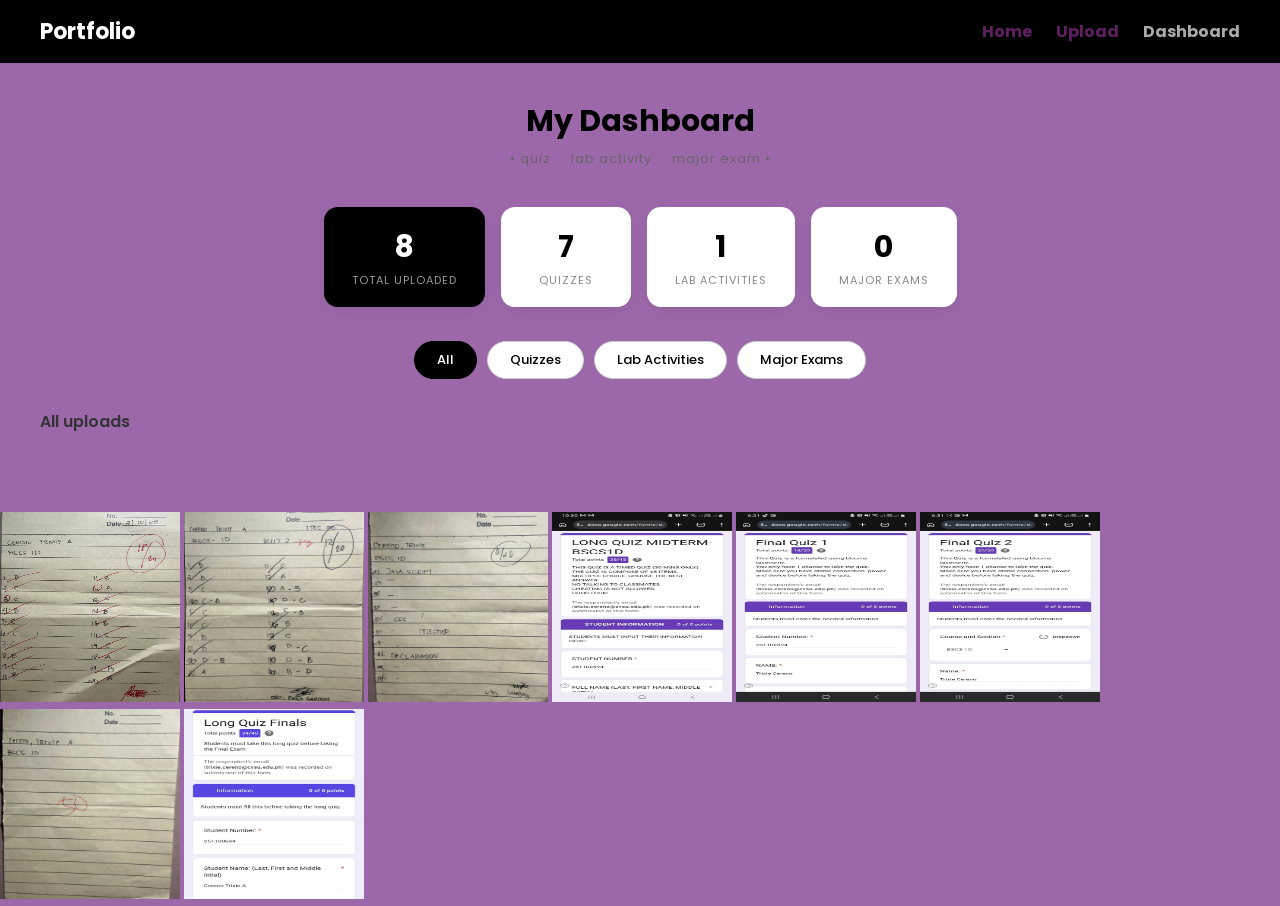
<file: dashboard.html>
<!DOCTYPE html>
<html lang="en">
<head>
  <meta charset="UTF-8">
  <title>Dashboard – Portfolio</title>
  <link href="https://fonts.googleapis.com/css2?family=Poppins:wght@300;500;700&display=swap" rel="stylesheet">
  <style>
    * { margin: 0; padding: 0; box-sizing: border-box; font-family: 'Poppins', sans-serif; }
    body { background: #9D68AA; min-height: 100vh; }

    .navbar { display: flex; justify-content: space-between; align-items: center; padding: 15px 40px; background: black; color: white; }
    .logo { font-size: 22px; font-weight: bold; }
    .nav-links a { color: #5E2060; text-decoration: none; margin-left: 20px; font-weight: bold; }
    .nav-links a:hover, .nav-links a.active { color: #aaa; }

    .hero { text-align: center; padding: 36px 20px 10px; }
    .hero h1 { font-size: 30px; font-weight: 700; }
    .hero p { color: #666; margin-top: 5px; font-size: 13px; letter-spacing: 1px; }

    .summary-strip { display: flex; justify-content: center; gap: 16px; padding: 28px 30px 10px; flex-wrap: wrap; }
    .summary-card { background: white; border-radius: 14px; padding: 18px 28px; min-width: 130px; text-align: center; box-shadow: 0 4px 14px rgba(0,0,0,.07); }
    .summary-card .num { font-size: 30px; font-weight: 700; }
    .summary-card .lbl { font-size: 11px; color: #888; margin-top: 2px; text-transform: uppercase; letter-spacing: 1px; }
    .summary-card.black-card { background: black; color: white; }
    .summary-card.black-card .lbl { color: #999; }

    .tabs { display: flex; justify-content: center; gap: 10px; padding: 24px 20px 0; flex-wrap: wrap; }
    .tab-btn { padding: 8px 22px; border-radius: 30px; border: 1.5px solid #ccc; background: white; font-family: 'Poppins', sans-serif; font-size: 13px; font-weight: 500; cursor: pointer; }
    .tab-btn:hover { border-color: black; }
    .tab-btn.active { background: black; color: white; border-color: black; }

    .grid-section { padding: 30px 40px 60px; }
    .grid-section h2 { font-size: 16px; font-weight: 600; color: #333; margin-bottom: 18px; }
    .items-grid { display: grid; grid-template-columns: repeat(auto-fill, minmax(260px, 1fr)); gap: 20px; }

    /* Card */
    .item-card { background: white; border-radius: 16px; box-shadow: 0 6px 20px rgba(0,0,0,.08); overflow: hidden; position: relative; }
    .item-card:hover { box-shadow: 0 6px 20px rgba(0,0,0,.08); }

    /* ✕ delete on hover */
    .card-del {
      position: absolute; top: 9px; left: 9px; z-index: 5;
      width: 28px; height: 28px; border-radius: 50%;
      background: rgba(0,0,0,.72); color: white; border: none;
      font-size: 12px; cursor: pointer; font-weight: 700;
      display: flex; align-items: center; justify-content: center;
      opacity: 0;
    }
    .item-card:hover .card-del { opacity: 1; }
    .card-del:hover { background: #c62828; }

    .card-thumb { width: 100%; height: 140px; background: #f5f5f5; display: flex; align-items: center; justify-content: center; overflow: hidden; position: relative; cursor: pointer; }
    .card-thumb img { width: 100%; height: 100%; object-fit: cover; display: none; }
    .card-thumb .thumb-icon { font-size: 42px; }
    .card-thumb .type-badge { position: absolute; top: 10px; right: 10px; background: black; color: white; font-size: 10px; font-weight: 600; padding: 4px 10px; border-radius: 20px; text-transform: uppercase; letter-spacing: .5px; }

    .card-body { padding: 16px 18px; cursor: pointer; }
    .card-title { font-size: 14px; font-weight: 700; color: #111; margin-bottom: 4px; }
    .card-meta  { font-size: 11px; color: #999; }
    .card-foot  { display: flex; align-items: center; justify-content: space-between; margin-top: 12px; padding-top: 12px; border-top: 1px solid #f0f0f0; }
    .status-pill { font-size: 10px; font-weight: 600; padding: 4px 10px; border-radius: 20px; text-transform: uppercase; letter-spacing: .4px; }
    .status-pill.submitted { background: #e8f5e9; color: #2e7d32; }
    .status-pill.pending   { background: #fff8e1; color: #f57f17; }

    .empty-state { text-align: center; padding: 60px 20px; color: #999; grid-column: 1/-1; }
    .empty-state .big { font-size: 48px; margin-bottom: 12px; }

    .add-card { background: white; border-radius: 16px; border: 2px dashed #d0d0d0; display: flex; flex-direction: column; align-items: center; justify-content: center; min-height: 250px; cursor: pointer; text-decoration: none; color: #999; }
    .add-card:hover { border-color: black; color: #333; }
    .add-card .plus { font-size: 36px; margin-bottom: 8px; }
    .add-card p { font-size: 13px; font-weight: 500; }

    /* ── MODAL ── */
    .modal-backdrop { display: none; position: fixed; inset: 0; background: rgba(0,0,0,.6); z-index: 100; align-items: center; justify-content: center; padding: 16px; }
    .modal-backdrop.open { display: flex; }
    .modal { background: white; border-radius: 20px; padding: 28px 28px 24px; width: 500px; max-width: 100%; max-height: 92vh; overflow-y: auto; position: relative; }
    
    .modal-close { position: absolute; top: 16px; right: 18px; background: none; border: none; font-size: 22px; cursor: pointer; color: #666; }
    .modal h3 { font-size: 17px; font-weight: 700; padding-right: 30px; margin-bottom: 3px; }
    .m-meta { font-size: 12px; color: #999; margin-bottom: 16px; }

    /* Canvas editor */
    .editor-box {
      width: 100%; height: 200px; background: #eee; border-radius: 12px;
      overflow: hidden; position: relative; cursor: grab; user-select: none;
    }
    .editor-box.grabbing { cursor: grabbing; }
    .editor-box canvas { width: 100%; height: 100%; display: block; }

    .no-proof { text-align: center; padding: 36px 20px; color: #bbb; font-size: 13px; background: #fafafa; border-radius: 12px; }

    /* Position controls */
    .pos-controls { margin-top: 8px; display: flex; align-items: center; justify-content: space-between; }
    .pos-hint { font-size: 11px; color: #999; }
    .reset-pos-btn { font-size: 11px; color: #aaa; background: none; border: none; cursor: pointer; text-decoration: underline; font-family: 'Poppins', sans-serif; }
    .reset-pos-btn:hover { color: #333; }

    .m-file { margin-top: 14px; background: #f5f5f5; border-radius: 10px; padding: 11px 14px; font-size: 12px; color: #444; display: flex; align-items: center; gap: 10px; }
    .m-file .fi { font-size: 18px; }

    .modal-actions { display: flex; gap: 8px; margin-top: 14px; }
    .modal-actions > * { flex: 1; padding: 10px; border-radius: 10px; font-family: 'Poppins', sans-serif; font-size: 12px; font-weight: 600; cursor: pointer; text-align: center; border: none; display: block; }
    .btn-change { background: #f0f0f0; color: #333; }
    .btn-change:hover { background: #e0e0e0; }
    .btn-save { background: black; color: white; }
    .btn-save:hover { background: #333; }
    .btn-del { background: #fff0f0; color: #c62828; border: 1.5px solid #fbb !important; }
    .btn-del:hover { background: #fdd; }

    .confirm-box { display: none; margin-top: 12px; background: #fff5f5; border: 1.5px solid #fcc; border-radius: 10px; padding: 14px 16px; text-align: center; }
    .confirm-box.show { display: block; }
    .confirm-box p { font-size: 13px; color: #c62828; font-weight: 500; margin-bottom: 10px; }
    .confirm-box .cbtn { display: inline-block; padding: 7px 18px; border-radius: 8px; font-size: 12px; font-weight: 600; cursor: pointer; font-family: 'Poppins', sans-serif; border: none; margin: 0 4px; }
    .cbtn.yes { background: #c62828; color: white; }
    .cbtn.no  { background: #eee; color: #333; }

    .toast { position: fixed; bottom: 28px; left: 50%; transform: translateX(-50%); background: black; color: white; padding: 11px 24px; border-radius: 30px; font-size: 13px; font-weight: 500; box-shadow: 0 6px 20px rgba(0,0,0,.2); z-index: 999; }
    .toast.show { }

    #m-img-input { display: none; }
.gallery img{
  image-orientation: inherit; image-resolution: inherit; image-rendering: inherit; shape-image-threshold: inherit; padding: 50px; background-image: 50px; width: auto; height: auto;
}
    
  </style>
</head>
<body>

<nav class="navbar">
  <div class="logo">Portfolio</div>
  <div class="nav-links">
    <a href="index.html">Home</a>
    <a href="upload.html">Upload</a>
    <a href="dashboard.html" class="active">Dashboard</a>
  </div>
</nav>

<div class="hero">
  <h1>My Dashboard</h1>
  <p>• quiz &nbsp;·&nbsp; lab activity &nbsp;·&nbsp; major exam •</p>
</div>

<div class="summary-strip">
  <div class="summary-card black-card"><div class="num" id="total-count">8</div><div class="lbl">Total Uploaded</div></div>
  <div class="summary-card"><div class="num" id="quiz-count">7</div><div class="lbl">Quizzes</div></div>
  <div class="summary-card"><div class="num" id="lab-count">1</div><div class="lbl">Lab Activities</div></div>
  <div class="summary-card"><div class="num" id="exam-count">0</div><div class="lbl">Major Exams</div></div>
</div>

<div class="tabs">
  <button class="tab-btn active" onclick="filterTab('all',this)">All</button>
  <button class="tab-btn" onclick="filterTab('quiz',this)">Quizzes</button>
  <button class="tab-btn" onclick="filterTab('lab',this)">Lab Activities</button>
  <button class="tab-btn" onclick="filterTab('exam',this)">Major Exams</button>
</div>

<div class="grid-section">
  <h2 id="section-label">All uploads</h2>
  <div class="items-grid" id="items-grid"></div>
</div>

<!-- Modal -->
<div class="modal-backdrop" id="modal" onclick="backdropClick(event)">
  <div class="modal">
    <button class="modal-close" onclick="closeModal()">✕</button>
    <h3 id="m-title"></h3>
    <div class="m-meta" id="m-meta"></div>

    <!-- Image editor -->
    <div id="editor-section">
      <div class="editor-box" id="editor-box">
        <canvas id="ed-canvas"></canvas>
      </div>
      <div class="pos-controls">
        <div class="pos-hint">Drag the image to reposition it.</div>
        <button class="reset-pos-btn" onclick="resetPos()">↺ Reset</button>
      </div>
    </div>
    <div class="no-proof" id="no-proof-msg">No proof image yet — upload one below.</div>

    <div class="m-file"><span class="fi">📄</span><span id="m-file-name"></span></div>

    <div class="modal-actions">
      <label class="btn-change" for="m-img-input">📷 Change Image</label>
      <button class="btn-save" onclick="saveEntry()">💾 Save</button>
      <button class="btn-del" onclick="showConfirm()">🗑 Delete</button>
    </div>
    <input type="file" id="m-img-input" accept="image/*" onchange="loadNewProof(this)">

    <div class="confirm-box" id="confirm-box">
      <p>Delete this entry? This cannot be undone.</p>
      <button class="cbtn yes" onclick="doDelete()">Yes, delete</button>
      <button class="cbtn no"  onclick="hideConfirm()">Cancel</button>
    </div>
  </div>
</div>

<h9> 

  <img src="Quiz 1.jpg" alt="Quiz 1" width="180px" height="190px" padding="30px">
  <img src="Quiz 2.jpg" alt="Quiz 2" width="180px" height="190px" padding="30px">
  <img src="Quiz 3.jpg" alt="Quiz 3" width="180px" height="190px" padding="30px">
  <img src="Long quiz midterm.jpg" alt="Midterm Long Quiz" width="180px" height="190px" padding="30px">
  <img src="FinalQuiz 1.jpg" alt="Finals Quiz 1" width="180px" height="190px" padding="30px">
  <img src="FinalQuiz 2.jpg" alt="Finals Quiz 1" width="180px" height="190px" padding="30px">
  <img src="lab.jpg" alt="Lab" width="180px" height="190px" padding="30px">
  <img src="Finals LongQuiz.jpg" ALT="Finals Long quiz" width="180px" height="190px" padding="30px">
</h9>



<div class="click-link">
  <a href="https://github.com/trixiecereno-afk/PortfolioItec-"></a>
</div>
  




<script>

  const saved = JSON.parse(localStorage.getItem('dash_entries') || '[]');
  const savedIds = saved.map(e => e.id);
  const defaults = defaultEntries.filter(e => !savedIds.includes(e.id));
  let entries = [...defaults, ...saved];
  let currentFilter = 'all';
  let activeEntry = null;

  // editor vars
  let edImg = null, eX = 0, eY = 0;
  let dragging = false, dsx = 0, dsy = 0, dex = 0, dey = 0;

  const canvas = document.getElementById('ed-canvas');
  const ctx    = canvas.getContext('2d');
  const eBox   = document.getElementById('editor-box');

  function saveLS() {
    const toSave = entries.filter(e => !defaultEntries.find(d => d.id === e.id) || e.proof || e.edState);
    localStorage.setItem('dash_entries', JSON.stringify(toSave));
  }

  const typeIcon  = { quiz:'📝', lab:'🔬', exam:'📋' };
  const typeLabel = { quiz:'Quiz', lab:'Lab Activity', exam:'Major Exam' };
  const statusLabel = { submitted:'Submitted', pending:'Pending' };

  // ── RENDER ──
  function renderGrid() {
    document.getElementById('total-count').textContent = entries.length;
    document.getElementById('quiz-count').textContent  = entries.filter(e=>e.type==='quiz').length;
    document.getElementById('lab-count').textContent   = entries.filter(e=>e.type==='lab').length;
    document.getElementById('exam-count').textContent  = entries.filter(e=>e.type==='exam').length;

    const labels = { all:'All uploads', quiz:'Quizzes', lab:'Lab Activities', exam:'Major Exams' };
    document.getElementById('section-label').textContent = labels[currentFilter];

    const list = currentFilter === 'all' ? entries : entries.filter(e=>e.type===currentFilter);
    const grid = document.getElementById('items-grid');

    if (!list.length) {
      grid.innerHTML = `<div class="empty-state"><div class="big">📂</div><p>No uploads here yet.</p></div>`;
      return;
    }

    const bg = { quiz:'#f0f0f0', lab:'#e8f5e9', exam:'#e3f2fd' };
    grid.innerHTML = list.map(e => {
      const imgSrc = e.originalProof || e.proof;
      const pos = e.edState ? `object-position: calc(50% + ${e.edState.x}px) calc(50% + ${e.edState.y}px)` : '';
      return `
      <div class="item-card">
        <button class="card-del" onclick="quickDel(event,${e.id})">✕</button>
        <div class="card-thumb" style="background:${bg[e.type]}" onclick="openModal(${e.id})">
          ${imgSrc ? `<img src="${imgSrc}" style="display:block;${pos}">` : `<div class="thumb-icon">${typeIcon[e.type]}</div>`}
          <div class="type-badge">${typeLabel[e.type]}</div>
        </div>
        <div class="card-body" onclick="openModal(${e.id})">
          <div class="card-title">${e.title}</div>
          <div class="card-meta">${e.date} &nbsp;·&nbsp; ${e.file}</div>
          <div class="card-foot">
            <span class="status-pill ${e.status}">${statusLabel[e.status]||e.status}</span>
            <span>${imgSrc?'🖼️':'📄'}</span>
          </div>
        </div>
      </div>`;
    }).join('') + `<a class="add-card" href="upload.html"><div class="plus">+</div><p>Add new upload</p></a>`;
  }

  function filterTab(type, btn) {
    currentFilter = type;
    document.querySelectorAll('.tab-btn').forEach(b=>b.classList.remove('active'));
    btn.classList.add('active');
    renderGrid();
  }

  // ── QUICK DELETE (card X button) ──
  function quickDel(e, id) {
    e.stopPropagation();
    if (!confirm('Remove this entry?')) return;
    entries = entries.filter(en=>en.id!==id);
    saveLS(); renderGrid(); showToast('🗑️ Entry removed');
  }

  // ── OPEN MODAL ──
  function openModal(id) {
    activeEntry = entries.find(e=>e.id===id);
    if (!activeEntry) return;

    document.getElementById('m-title').textContent    = activeEntry.title;
    document.getElementById('m-meta').textContent     = typeLabel[activeEntry.type] + '  ·  ' + activeEntry.date;
    document.getElementById('m-file-name').textContent= activeEntry.file;
    document.getElementById('m-img-input').value = '';
    hideConfirm();

    if (activeEntry.proof || activeEntry.originalProof) {
      showEditorSection();
      initEditor(activeEntry.originalProof || activeEntry.proof, activeEntry.edState || null);
    } else {
      hideEditorSection();
    }
    document.getElementById('modal').classList.add('open');
  }

  function closeModal() { document.getElementById('modal').classList.remove('open'); }
  function backdropClick(e) { if (e.target===document.getElementById('modal')) closeModal(); }

  function showEditorSection() {
    document.getElementById('editor-section').style.display='block';
    document.getElementById('no-proof-msg').style.display='none';
  }
  function hideEditorSection() {
    document.getElementById('editor-section').style.display='none';
    document.getElementById('no-proof-msg').style.display='block';
  }

  // ── CANVAS EDITOR ──
  function initEditor(src, state) {
    edImg = new Image();
    edImg.onload = () => {
      canvas.width  = eBox.offsetWidth  || 440;
      canvas.height = eBox.offsetHeight || 200;
      if (state) { eX=state.x; eY=state.y; }
      else        { eX=0; eY=0; }
      draw();
    };
    edImg.src = src;
  }

  function draw() {
    if (!edImg) return;
    ctx.clearRect(0,0,canvas.width,canvas.height);
    // cover: scale so image fills the entire canvas (like object-fit: cover)
    const ratio = Math.max(canvas.width/edImg.naturalWidth, canvas.height/edImg.naturalHeight);
    const dw = edImg.naturalWidth  * ratio;
    const dh = edImg.naturalHeight * ratio;
    const dx = (canvas.width-dw)/2 + eX;
    const dy = (canvas.height-dh)/2 + eY;
    ctx.drawImage(edImg, dx, dy, dw, dh);
  }

  function resetPos() { eX=0; eY=0; draw(); }

  // drag to pan
  eBox.addEventListener('mousedown', e=>{ dragging=true; dsx=e.clientX; dsy=e.clientY; dex=eX; dey=eY; eBox.classList.add('grabbing'); });
  window.addEventListener('mousemove', e=>{ if(!dragging) return; eX=dex+(e.clientX-dsx); eY=dey+(e.clientY-dsy); draw(); });
  window.addEventListener('mouseup',   ()=>{ dragging=false; eBox.classList.remove('grabbing'); });
  eBox.addEventListener('touchstart', e=>{ const t=e.touches[0]; dragging=true; dsx=t.clientX; dsy=t.clientY; dex=eX; dey=eY; });
  eBox.addEventListener('touchmove',  e=>{ if(!dragging) return; e.preventDefault(); const t=e.touches[0]; eX=dex+(t.clientX-dsx); eY=dey+(t.clientY-dsy); draw(); }, {passive:false});
  eBox.addEventListener('touchend',   ()=>{ dragging=false; });

  // ── LOAD NEW IMAGE ──
  function loadNewProof(input) {
    if(!input.files||!input.files[0]) return;
    const reader=new FileReader();
    reader.onload=ev=>{
      if(!activeEntry) return;
      activeEntry.originalProof = ev.target.result;
      activeEntry.proof = ev.target.result;
      activeEntry.edState = null;
      showEditorSection();
      initEditor(ev.target.result, null);
    };
    reader.readAsDataURL(input.files[0]);
  }

  // ── SAVE ──
  function saveEntry() {
    if(!activeEntry) return;
    if(edImg) {
      // store original + offset — thumbnail uses CSS object-position (no black bars)
      if(!activeEntry.originalProof) activeEntry.originalProof = activeEntry.proof;
      activeEntry.edState = { x:eX, y:eY };
    }
    activeEntry.status = 'submitted';
    const idx = entries.findIndex(e=>e.id===activeEntry.id);
    if(idx!==-1) entries[idx] = {...activeEntry};
    saveLS(); renderGrid(); closeModal();
    showToast('✅ Changes saved!');
  }

  // ── DELETE from modal ──
  function showConfirm()  { document.getElementById('confirm-box').classList.add('show'); }
  function hideConfirm()  { document.getElementById('confirm-box').classList.remove('show'); }
  function doDelete() {
    if(!activeEntry) return;
    entries = entries.filter(e=>e.id!==activeEntry.id);
    saveLS(); renderGrid(); closeModal();
    showToast('🗑️ Entry deleted');
  }

  // ── TOAST ──
  function showToast(msg) {
    const t=document.getElementById('toast');
    t.textContent=msg; t.classList.add('show');
    setTimeout(()=>t.classList.remove('show'), 2800);
  }

  renderGrid();
</script>
</body>
</html>
</file>
